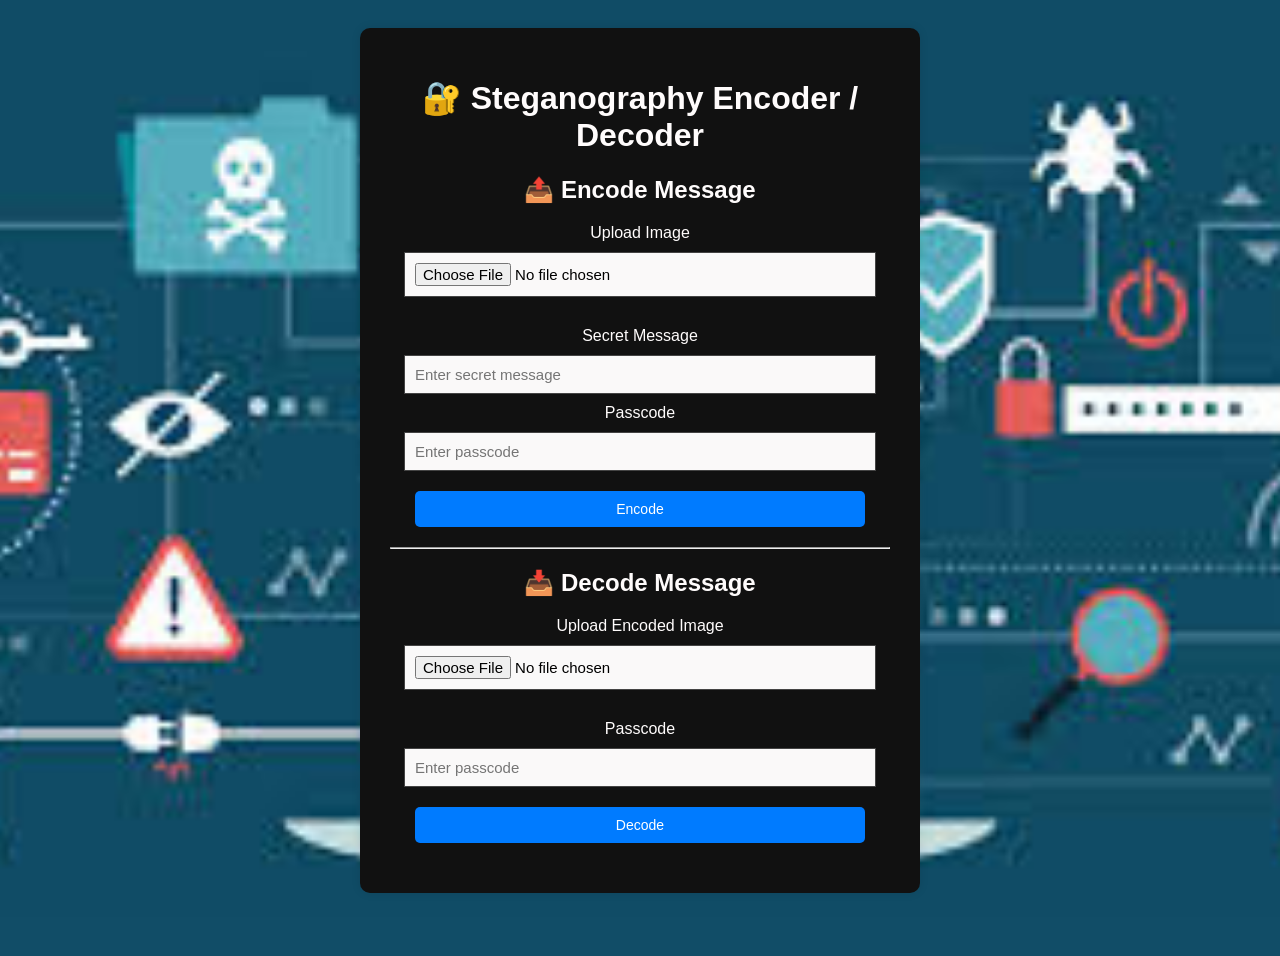
<file: index.html>
<!DOCTYPE html>
<html lang="en">
<head>
  <meta charset="UTF-8" />
  <meta name="viewport" content="width=device-width, initial-scale=1.0"/>
  <title>Stego App - Encode/Decode</title>
  <link rel="icon" type="image/png" href="images/favicon.png">
  <link rel="stylesheet" href="style.css">
  <base href="./">
</head>
<body>
  <div class="container">
    <h1>🔐 Steganography Encoder / Decoder</h1>

    <div class="section">
      <h2>📤 Encode Message</h2>

      <label for="encodeImage">Upload Image</label><br/>
      <input type="file" id="encodeImage" accept="image/*"><br/>

      <label for="encodeMessage">Secret Message</label><br/>
      <input type="text" id="encodeMessage" placeholder="Enter secret message"><br/>

      <label for="encodePasscode">Passcode</label><br/>
      <input type="password" id="encodePasscode" placeholder="Enter passcode"><br/>

      <button onclick="encode()">Encode</button>
      <div id="encodeStatus"></div>
    </div>

    <hr>

    <div class="section">
      <h2>📥 Decode Message</h2>

      <label for="decodeImage">Upload Encoded Image</label><br/>
      <input type="file" id="decodeImage" accept="image/*"><br/>

      <label for="decodePasscode">Passcode</label><br/>
      <input type="password" id="decodePasscode" placeholder="Enter passcode"><br/>

      <button onclick="decode()">Decode</button>
      <div id="decodeResult"></div>
    </div>
  </div>

  <script src="script.js" defer></script>
</body>
</html>
</file>
<file: style.css>
body {
  font-family: Arial, sans-serif;
  background-image: url("images/background.jpeg");
  background-size: cover;
  background-position: center;
  background-repeat: no-repeat;
  padding: 20px;
  text-align: center;
  min-height: 100vh;
}

.section input[type="file"] {
  color: black;
  margin-bottom: 30px;
}

.container {
  background-color: #111;
  color: hwb(0 99% 0%);
  padding: 30px;
  border-radius: 10px;
  max-width: 500px;
  margin: auto;
  box-shadow: 0px 0px 10px rgba(0, 0, 0, 0.1);
}

input, button {
  background-color: hsl(0, 11%, 98%);
  margin-top: 10px;
  padding: 10px;
  width: 90%;
  font-size: 14px;
  margin-bottom: 10px;
  border: 1px solid #444;
}

button {
  background-color: #007bff;
  color: white;
  border: none;
  border-radius: 5px;
  cursor: pointer;
}

button:hover {
  background-color: #0056b3;
}

#encodeStatus, #decodeResult {
  margin-top: 10px;
  font-weight: bold;
}

input[type="text"],
input[type="password"],
input[type="file"] {
  font-size: 15px;
}
</file>
<file: frontend/style.css>
body {
  font-family: Arial, sans-serif;
  background-image: url("images/background.jpeg");
  background-size: cover;
  background-position: center;
  background-repeat: no-repeat;
  padding: 20px;
  text-align: center;
  min-height: 100vh;
}

.section input[type="file"] {
  color: black;
  margin-bottom: 30px;
}

.container {
  background-color: #111;
  color: hwb(0 99% 0%);
  padding: 30px;
  border-radius: 10px;
  max-width: 500px;
  margin: auto;
  box-shadow: 0px 0px 10px rgba(0, 0, 0, 0.1);
}

input, button {
  background-color: hsl(0, 11%, 98%);
  margin-top: 10px;
  padding: 10px;
  width: 90%;
  font-size: 14px;
  margin-bottom: 10px;
  border: 1px solid #444;
}

button {
  background-color: #007bff;
  color: white;
  border: none;
  border-radius: 5px;
  cursor: pointer;
}

button:hover {
  background-color: #0056b3;
}

#encodeStatus, #decodeResult {
  margin-top: 10px;
  font-weight: bold;
}

input[type="text"],
input[type="password"],
input[type="file"] {
  font-size: 15px;
}
</file>
